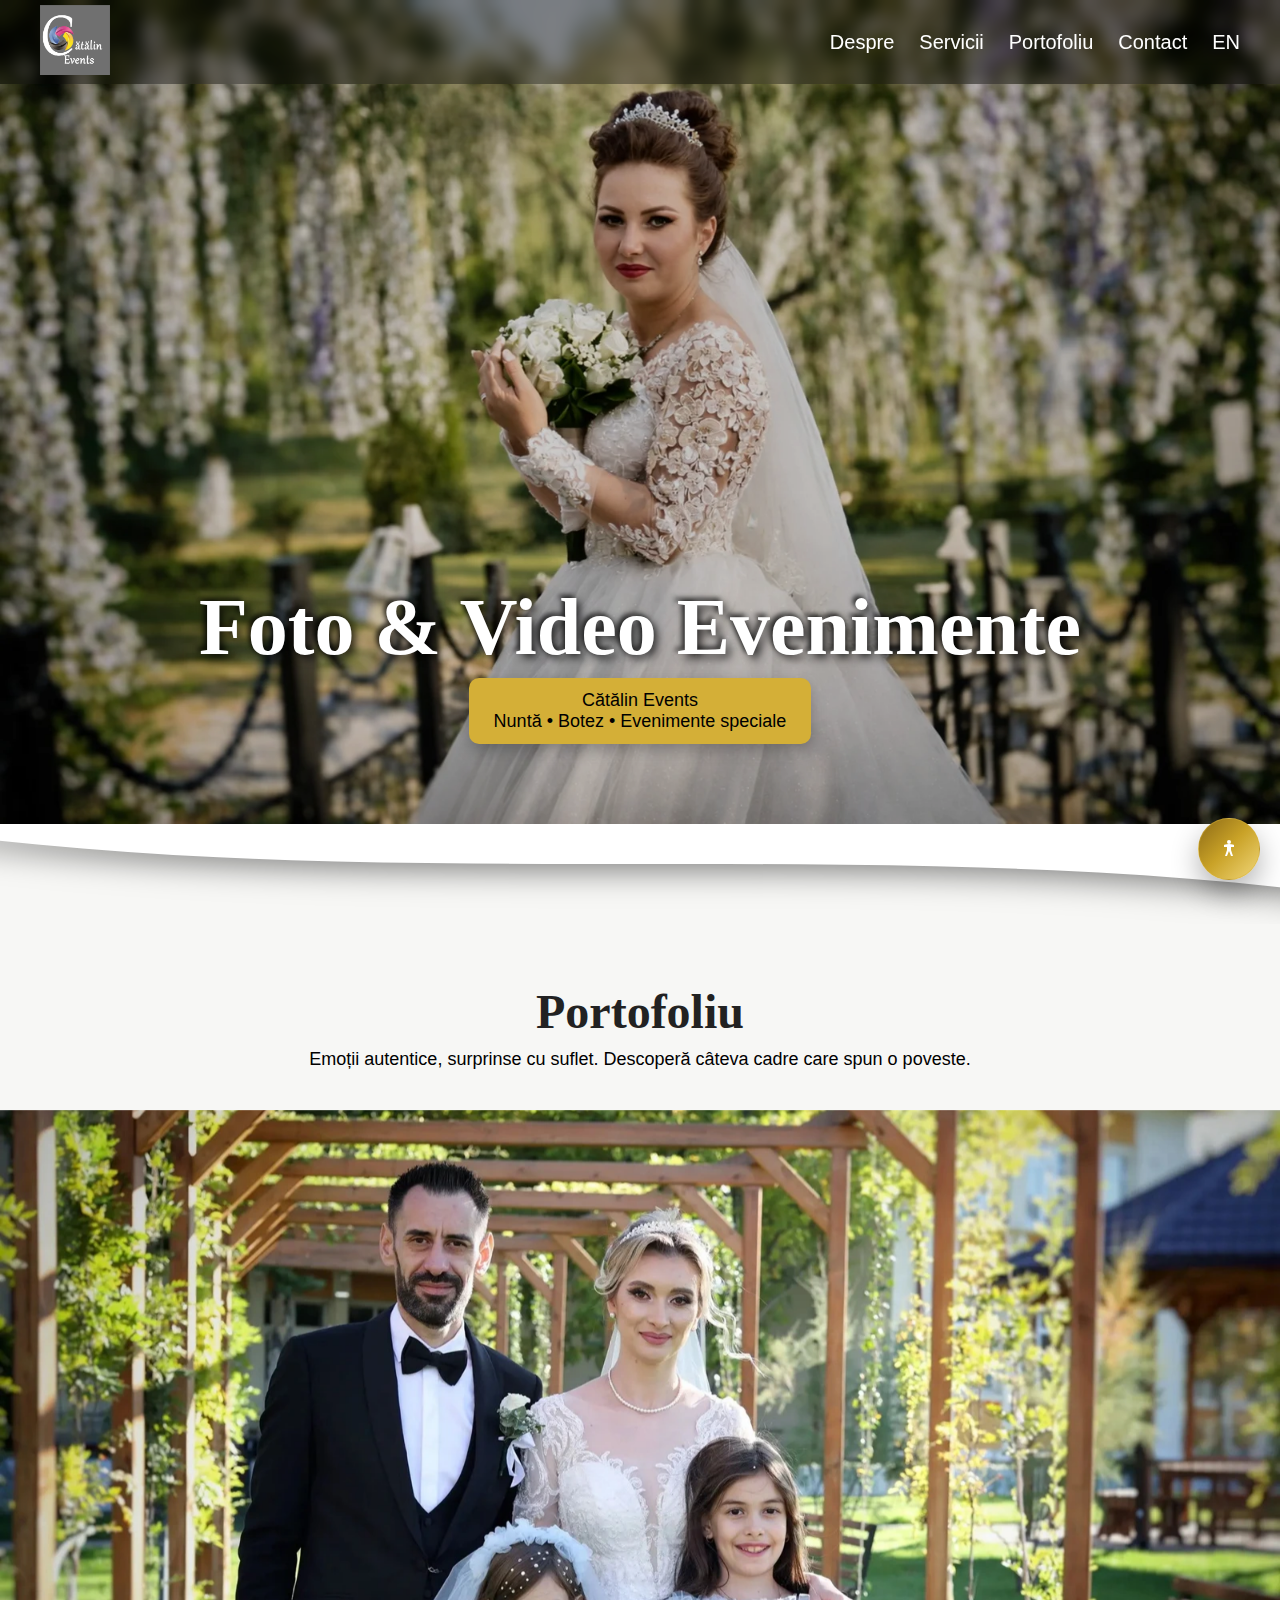
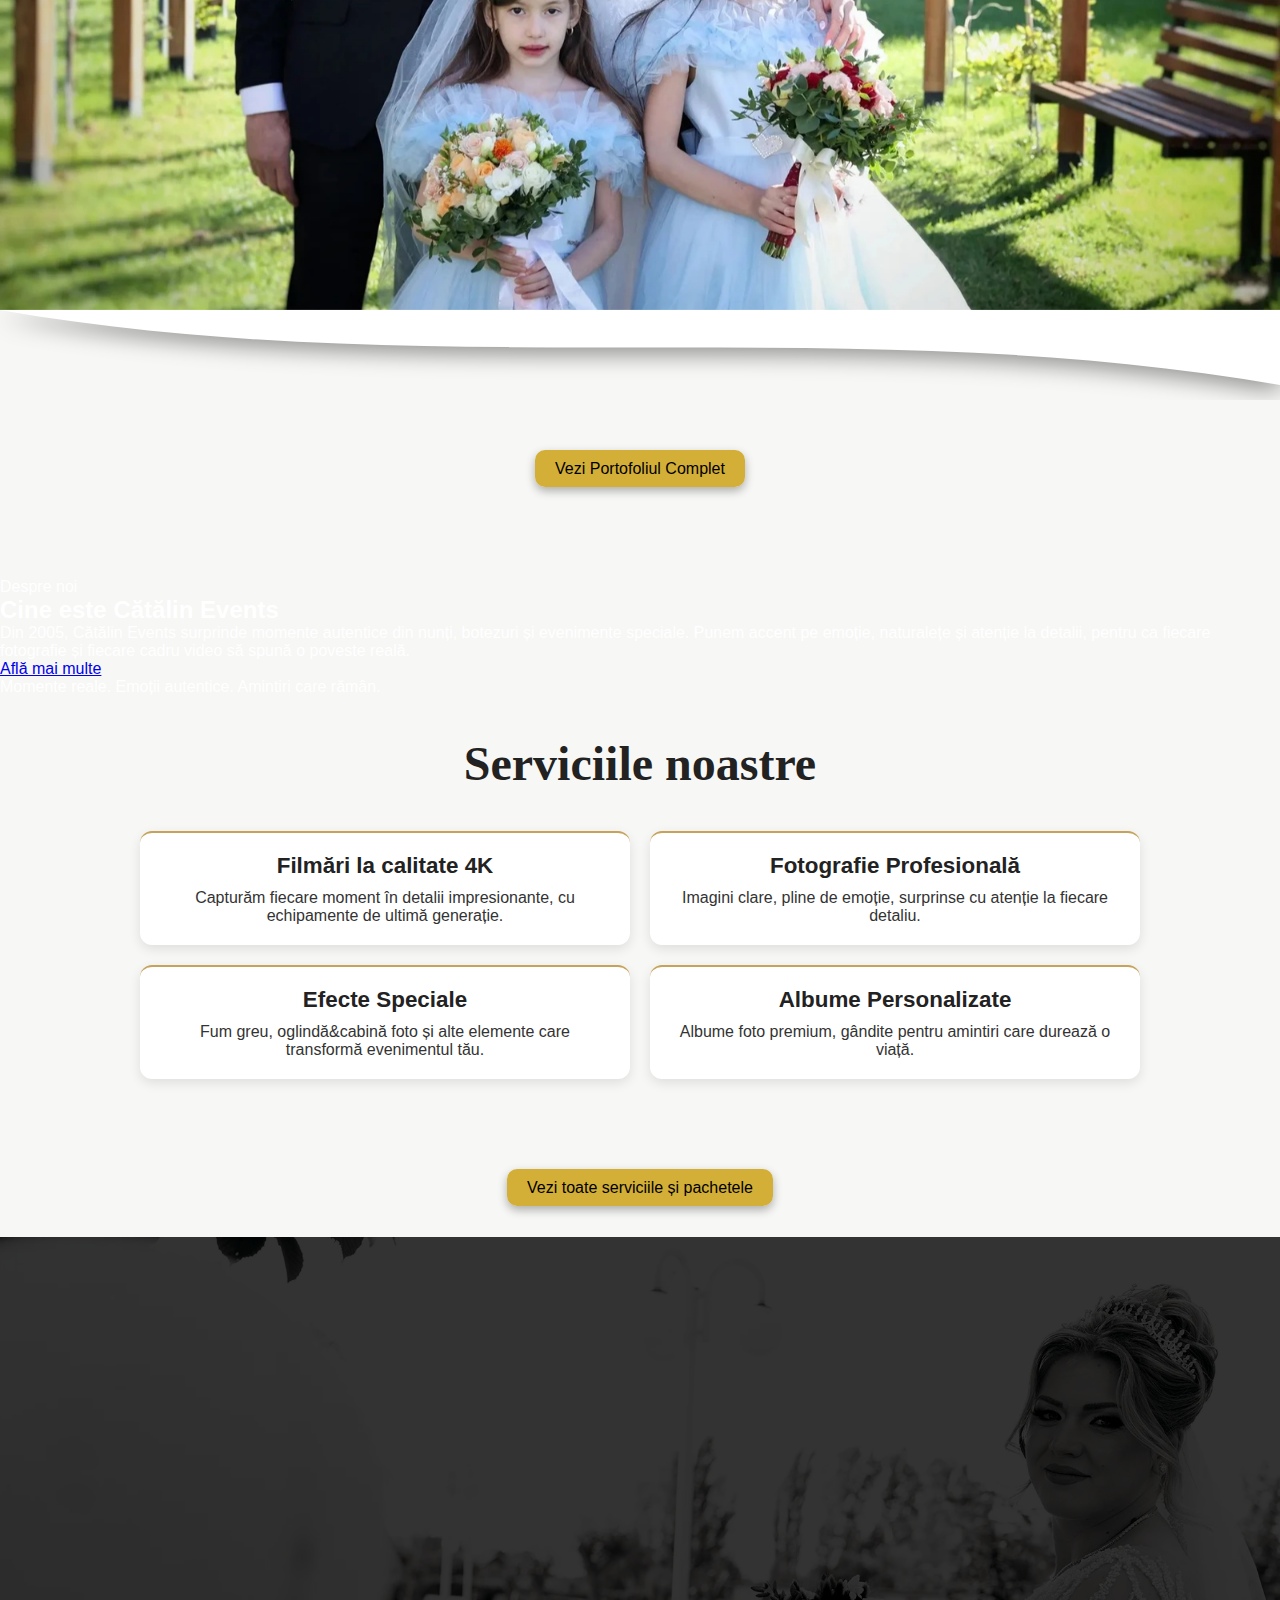
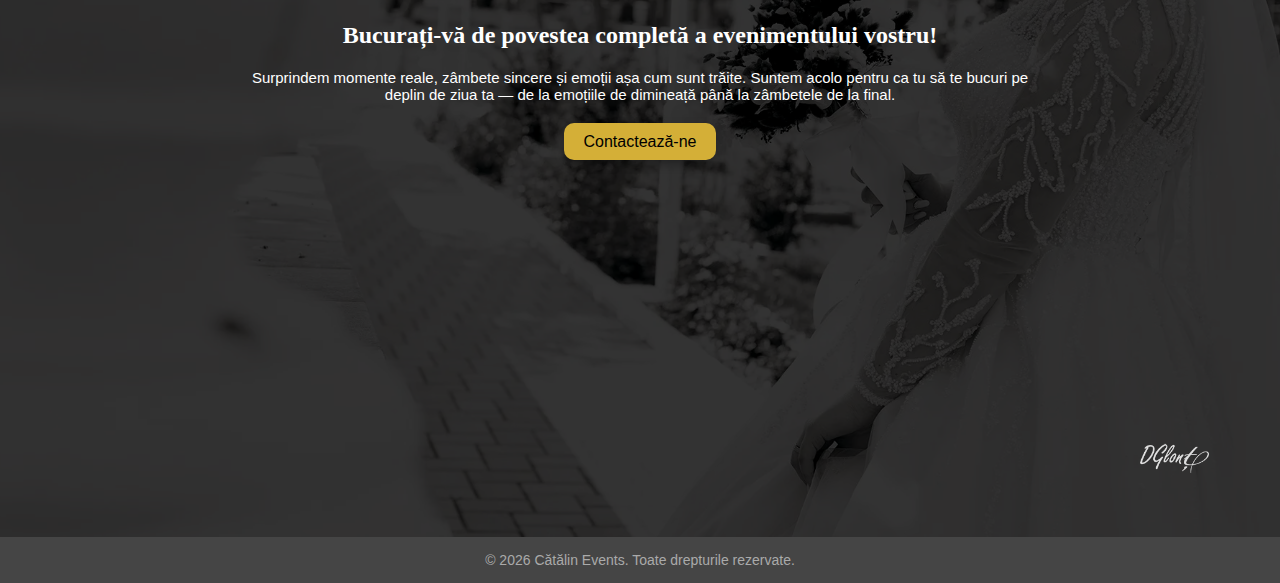
<file: index.html>
<!DOCTYPE html>
<html lang="ro">

<head>
  <meta charset="UTF-8">
  <meta name="viewport" content="width=device-width, initial-scale=1.0">
  <meta name="description"
    content="Cătălin Events oferă servicii foto-video profesionale pentru nunți, botezuri și evenimente speciale în Alexandria, București și oriunde în România." />
  <link rel="canonical" href="https://catalinevents.ro/">
  <link rel="alternate" hreflang="ro" href="https://catalinevents.ro/">
  <link rel="alternate" hreflang="en" href="https://catalinevents.ro/index-en.html">
  <link rel="alternate" hreflang="x-default" href="https://catalinevents.ro/">
  <meta name="author" content="Cătălin Events" />
  <title>Fotograf și videograf nuntă | Evenimente în Alexandria, București și în toată România | Cătălin Events</title>
  <!-- Open Graph META -->
  <meta property="og:title" content="Fotograf și videograf nuntă | Cătălin Events" />
  <meta property="og:description"
    content="Servicii profesionale foto video pentru nunți, botezuri și evenimente speciale în Alexandria, București și oriunde în România." />
  <meta property="og:image" content="https://catalinevents.ro/images/og-site.png" />
  <meta property="og:url" content="https://catalinevents.ro/" />
  <meta property="og:type" content="website" />
  <meta property="og:locale" content="ro_RO" />
  <link rel="stylesheet" href="css/style.css" />
  <!-- Google Fonts -->
  <link href="https://fonts.googleapis.com/css2?family=Montserrat:wght@700&family=Open+Sans:wght@400;600&display=swap"
    rel="stylesheet">
  <!-- Swiper CSS -->
  <link rel="stylesheet" href="https://cdn.jsdelivr.net/npm/swiper@11/swiper-bundle.min.css" />
  <!-- Favicon -->
  <link rel="icon" type="image/png" href="fav.logo/favicon.png" />
  <link rel="icon" type="image/x-icon" href="fav.logo/favicon.ico" />
  <link rel="apple-touch-icon" href="fav.logo/favicon.png">
  <script type="application/ld+json">
{
  "@context": "https://schema.org",
  "@type": "Organization",
  "name": "Cătălin Events",
  "url": "https://catalinevents.ro",
  "logo": "https://catalinevents.ro/fav.logo/favicon.png",
  "description": "Cătălin Events oferă servicii foto-video profesionale pentru nunți, botezuri și evenimente speciale.",
  "address": {
    "@type": "PostalAddress",
    "addressLocality": "Alexandria",
    "addressCountry": "RO"
  },
  "contactPoint": {
    "@type": "ContactPoint",
    "telephone": "+40-742-694-801",
    "contactType": "customer service",
    "areaServed": "RO"
  },
  "sameAs": [
    "https://www.facebook.com/profile.php?id=100041689634505&locale=ro_RO",
    "https://www.instagram.com/catalinevents/"
  ]
}
</script>
</head>

<body>
  <!-- Preloader -->
  <div id="preloader">
    <img src="fav.logo/logo.png" alt="Logo Cătălin Events" />
  </div>
  <!-- Navbar -->
  <nav>
    <a href="/">
      <img src="fav.logo/logo.png" alt="Logo Cătălin Events" />
    </a>
    <div class="hamburger" onclick="toggleMenu()">☰</div>
    <div class="nav-links" id="navLinks">
      <a href="despre.html">Despre</a>
      <a href="servicii.html">Servicii</a>
      <a href="portofoliu.html">Portofoliu</a>
      <a href="contact.html">Contact</a>
      <a href="index-en.html">EN</a>
    </div>
  </nav>
  
  <!-- Header + Slideshow -->
  <header>
    <div class="fader fader1"></div>
    <div class="fader fader2"></div>
    <div class="header-content">
      <h1>Foto & Video Evenimente</h1>
      <p class="slogan-box">Cătălin Events<br>  Nuntă &#8226; Botez &#8226; Evenimente speciale</p>
    </div>
  </header>
  <div class="wave-divider">
    <svg viewBox="0 0 1440 100" preserveAspectRatio="none">
      <path d="M0,0 C480,80 960,0 1440,80 L1440,0 L0,0 Z" fill="white" />
    </svg>
  </div>
  <!-- Galerie Trio -->
  <section class="gallery-section">
    <div class="gallery-text">
      <h2>Portofoliu</h2>
      <p>Emoții autentice, surprinse cu suflet. Descoperă câteva cadre care spun o poveste.</p>
    </div>
    <div class="swiper mySwiper">
      <div class="swiper-wrapper">
        <div class="swiper-slide"><img src="images/fotograf-nunta-alexandria-miri.webp" width="1600" height="1067"
            alt="Fotografie de nuntă realizată de Cătălin Events" />
        </div>
        <div class="swiper-slide"><img src="images/slide2.webp" width="1600" height="1067"
            alt="Moment surprins la un eveniment de Cătălin Events" /></div>
        <div class="swiper-slide"><img src="images/slide3.webp" width="1600" height="1067"
            alt="Cadru foto profesional de nuntă" /></div>
        <div class="swiper-slide"><img src="images/photo-dreapta.webp" width="1600" height="1067"
            alt="Servicii foto video pentru evenimente" />
        </div>
      </div>
    </div>
    <div class="val-peste">
      <svg viewBox="0 0 1440 120" preserveAspectRatio="none">
        <path d="M0,0 C480,100 960,0 1440,100 L1440,0 L0,0 Z" fill="white" />
      </svg>
    </div>
    <div class="gallery-button-wrapper">
      <a href="portofoliu.html" class="contact-button">Vezi Portofoliul Complet</a>
    </div>
  </section>
  <section class="about-short">
  <div class="about-wrapper">

    <div class="about-text">
      <span class="about-label">Despre noi</span>
      <h2>Cine este Cătălin Events</h2>

      <p>
        Din 2005, Cătălin Events surprinde momente autentice din nunți, botezuri și evenimente speciale.
        Punem accent pe emoție, naturalețe și atenție la detalii, pentru ca fiecare fotografie și fiecare
        cadru video să spună o poveste reală.
      </p>

      <a href="despre.html" class="glass-btn">Află mai multe</a>
    </div>

    <div class="about-card">
      <p class="about-card-text">
        Momente reale. Emoții autentice. Amintiri care rămân.
      </p>
    </div>

  </div>
</section>
  <section class="servicii-preview">
    <h2>Serviciile noastre</h2>
    <div class="servicii-grid">
      <div class="serviciu-card" data-type="video" data-src="images/filmare4k.mp4">
        <h3>Filmări la calitate 4K</h3>
        <p>Capturăm fiecare moment în detalii impresionante, cu echipamente de ultimă generație.</p>
      </div>

      <div class="serviciu-card" data-type="image" data-src="images/fotografie-profesionala.webp">
        <h3>Fotografie Profesională</h3>
        <p>Imagini clare, pline de emoție, surprinse cu atenție la fiecare detaliu.</p>
      </div>

      <div class="serviciu-card" data-type="image" data-src="images/fum-greu.webp">
        <h3>Efecte Speciale</h3>
        <p>Fum greu, oglindă&cabină foto și alte elemente care transformă evenimentul tău.</p>
      </div>

      <div class="serviciu-card" data-type="image" data-src="images/album-personalizat.webp">
        <h3>Albume Personalizate</h3>
        <p>Albume foto premium, gândite pentru amintiri care durează o viață.</p>
      </div>
    </div>
    <div class="servicii-button-wrapper">
      <a href="servicii.html" class="contact-button">Vezi toate serviciile și pachetele</a>
    </div>
  </section>
  </section>
  <section class="highlight-section">
    <div class="overlay"></div>
    <img src="images/LOGOGD.png" alt="Semnatura" class="semnatura-overlay">
    <div class="highlight-content">
      <h2>Bucurați-vă de povestea completă a evenimentului vostru!</h2>
      <p>Surprindem momente reale, zâmbete sincere și emoții așa cum sunt trăite. Suntem acolo pentru ca tu să te bucuri
        pe deplin de ziua ta — de la emoțiile de dimineață până la zâmbetele de la final.</p>
      <a href="contact.html" class="contact-button">Contactează-ne</a>
    </div>
  </section>
  <!-- Footer -->
  <footer>
    <div class="footer">
      &copy; 2026 Cătălin Events. Toate drepturile rezervate.
    </div>
  </footer>
  <div id="serviciu-modal" class="serviciu-modal">
    <div class="serviciu-modal-box">
      <button id="closeModal" class="close-modal">&times;</button>
      <div id="modalContent"></div>
    </div>
  </div>
  <script src="https://cdn.jsdelivr.net/npm/swiper@11/swiper-bundle.min.js"></script>
  <script src="js/script.js"></script>
<!-- ACCESIBILITATE CATALIN EVENTS -->
<!-- ACCESIBILITATE TEXT -->
<div id="accessibility-widget">
  <button id="a11y-toggle" aria-label="Text" title="Text">
    <svg width="24" height="24" viewBox="0 0 24 24" fill="none" aria-hidden="true">
      <circle cx="12" cy="5" r="2" fill="currentColor"></circle>
      <path d="M12 7c-3 0-5 1-5 1v2h3v3l-2 6h2l2-5 2 5h2l-2-6v-3h3V8s-2-1-5-1z" fill="currentColor"></path>
    </svg>
  </button>

  <div id="a11y-panel" aria-hidden="true">
    <div class="a11y-header">
      <strong>Text</strong>
      <button id="a11y-close" aria-label="Închide">×</button>
    </div>

    <p class="a11y-subtitle">Mărește textul pentru o citire mai ușoară.</p>

    <div class="a11y-actions">
      <button type="button" data-action="increase-text">Text +</button>
      <button type="button" data-action="reset">Reset</button>
    </div>
  </div>
</div>

<style>
  #accessibility-widget {
    position: fixed;
    right: 20px;
    bottom: 20px;
    z-index: 99999;
    font-family: inherit;
  }

  #a11y-toggle {
    width: 62px;
    height: 62px;
    border: 1px solid rgba(212, 175, 55, 0.45);
    border-radius: 50%;
    background: linear-gradient(135deg, #8c6a16, #c9a227 48%, #f1d77a 100%);
    color: #ffffff;
    cursor: pointer;
    display: flex;
    align-items: center;
    justify-content: center;
    box-shadow: 0 12px 28px rgba(0, 0, 0, 0.30);
    transition: transform 0.25s ease, box-shadow 0.25s ease, filter 0.25s ease;
  }

  #a11y-toggle:hover {
    transform: translateY(-2px) scale(1.03);
    box-shadow: 0 16px 34px rgba(0, 0, 0, 0.36);
    filter: brightness(1.05);
  }

  #a11y-toggle:active {
    transform: scale(0.98);
  }

  #a11y-panel {
    position: absolute;
    right: 0;
    bottom: 78px;
    width: 270px;
    max-width: calc(100vw - 24px);
    background: rgba(17, 17, 17, 0.94);
    color: #ffffff;
    border: 1px solid rgba(212, 175, 55, 0.22);
    border-radius: 18px;
    padding: 16px;
    display: none;
    backdrop-filter: blur(10px);
    -webkit-backdrop-filter: blur(10px);
    box-shadow: 0 18px 48px rgba(0, 0, 0, 0.34);
  }

  #a11y-panel.open {
    display: block;
  }

  .a11y-header {
    display: flex;
    align-items: center;
    justify-content: space-between;
    gap: 10px;
    margin-bottom: 8px;
  }

  .a11y-header strong {
    font-size: 15px;
    font-weight: 700;
    letter-spacing: 0.2px;
    color: #d4af37;
  }

  #a11y-close {
    border: none;
    background: transparent;
    color: #d4af37;
    font-size: 24px;
    line-height: 1;
    cursor: pointer;
    padding: 0;
    width: 28px;
    height: 28px;
    border-radius: 8px;
    transition: background 0.2s ease, color 0.2s ease;
  }

  #a11y-close:hover {
    background: rgba(212, 175, 55, 0.12);
    color: #f3d46b;
  }

  .a11y-subtitle {
    margin: 0 0 14px;
    font-size: 13px;
    line-height: 1.45;
    color: #d6d6d6;
  }

  .a11y-actions {
    display: grid;
    grid-template-columns: 1fr 1fr;
    gap: 10px;
  }

  .a11y-actions button {
    padding: 11px 12px;
    border-radius: 12px;
    border: 1px solid rgba(212, 175, 55, 0.18);
    background: rgba(212, 175, 55, 0.08);
    color: #f5f5f5;
    font-size: 14px;
    font-weight: 600;
    cursor: pointer;
    transition: transform 0.2s ease, background 0.2s ease, border-color 0.2s ease, color 0.2s ease;
  }

  .a11y-actions button:hover {
    background: #d4af37;
    border-color: #d4af37;
    color: #111111;
    transform: translateY(-1px);
  }

  .a11y-actions button:active {
    transform: scale(0.98);
  }

  @media (max-width: 768px) {
    #accessibility-widget {
      right: 14px;
      bottom: 14px;
    }

    #a11y-toggle {
      width: 56px;
      height: 56px;
    }

    #a11y-panel {
      width: 240px;
      bottom: 70px;
      padding: 14px;
    }

    .a11y-actions {
      grid-template-columns: 1fr;
    }
  }
</style>

<script>
  (function () {
    const toggleBtn = document.getElementById("a11y-toggle");
    const panel = document.getElementById("a11y-panel");
    const closeBtn = document.getElementById("a11y-close");
    const buttons = document.querySelectorAll("#a11y-panel button[data-action]");

    let textScale = 100;

    const textSelectors = [
      "p",
      "li",
      "a",
      "label",
      "blockquote",
      "figcaption",
      "td",
      "th"
    ].join(",");

    function getTextElements() {
      return Array.from(document.querySelectorAll(textSelectors)).filter((el) => {
        if (!el.textContent || !el.textContent.trim()) return false;
        if (el.closest("#accessibility-widget")) return false;
        return true;
      });
    }

    function cacheBaseSizes() {
      getTextElements().forEach((el) => {
        if (!el.dataset.a11yBaseSize) {
          el.dataset.a11yBaseSize = parseFloat(window.getComputedStyle(el).fontSize);
        }
      });
    }

    function applyTextScale() {
      cacheBaseSizes();

      getTextElements().forEach((el) => {
        const base = parseFloat(el.dataset.a11yBaseSize);
        if (!base || Number.isNaN(base)) return;

        const newSize = (base * textScale) / 100;
        el.style.fontSize = newSize + "px";
      });
    }

    function resetText() {
      getTextElements().forEach((el) => {
        el.style.fontSize = "";
        delete el.dataset.a11yBaseSize;
      });

      textScale = 100;
      cacheBaseSizes();
    }

    buttons.forEach((btn) => {
      btn.addEventListener("click", () => {
        const action = btn.dataset.action;

        if (action === "increase-text") {
          textScale = textScale >= 150 ? 100 : textScale + 10;
          applyTextScale();
        }

        if (action === "reset") {
          resetText();
        }
      });
    });

    toggleBtn.addEventListener("click", () => {
      panel.classList.toggle("open");
      panel.setAttribute("aria-hidden", panel.classList.contains("open") ? "false" : "true");
    });

    closeBtn.addEventListener("click", () => {
      panel.classList.remove("open");
      panel.setAttribute("aria-hidden", "true");
    });

    document.addEventListener("click", (e) => {
      const widget = document.getElementById("accessibility-widget");
      if (!widget.contains(e.target)) {
        panel.classList.remove("open");
        panel.setAttribute("aria-hidden", "true");
      }
    });

    cacheBaseSizes();
  })();
</script>
</body>

</html>
</file>
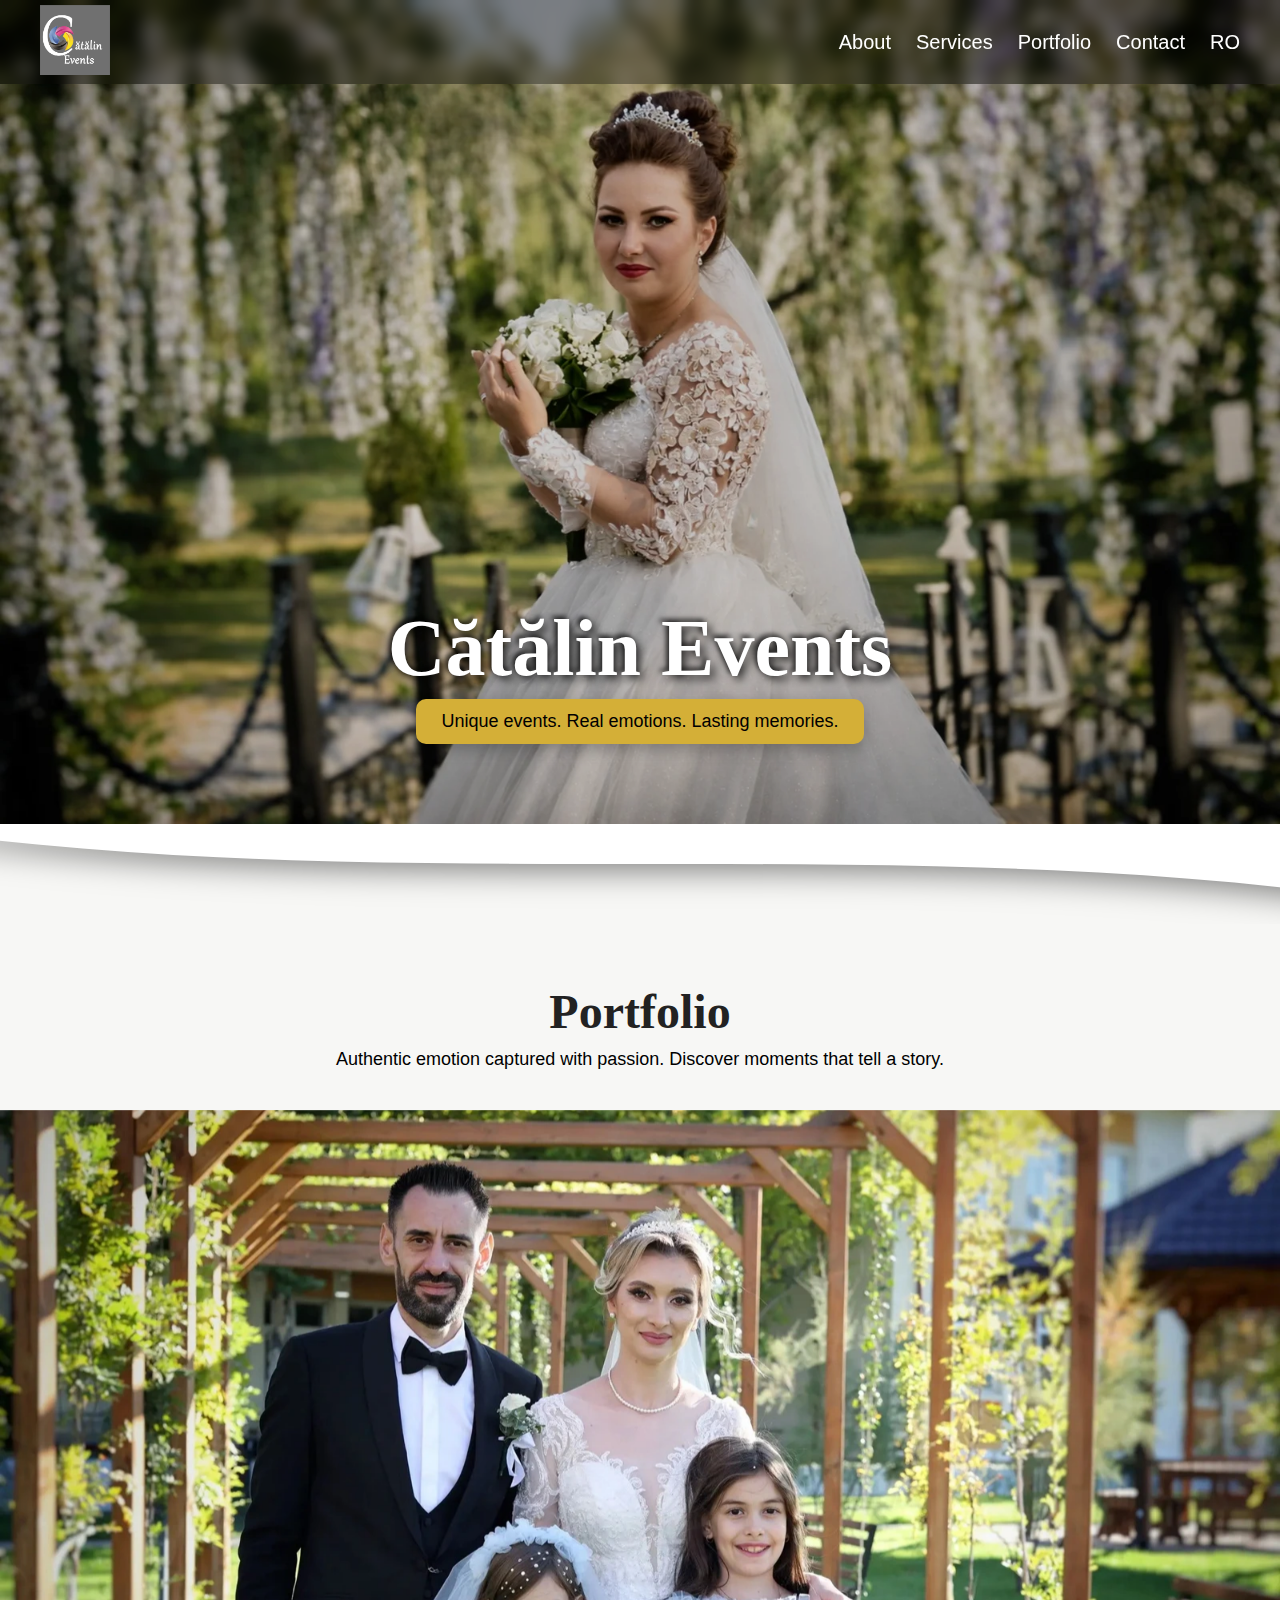
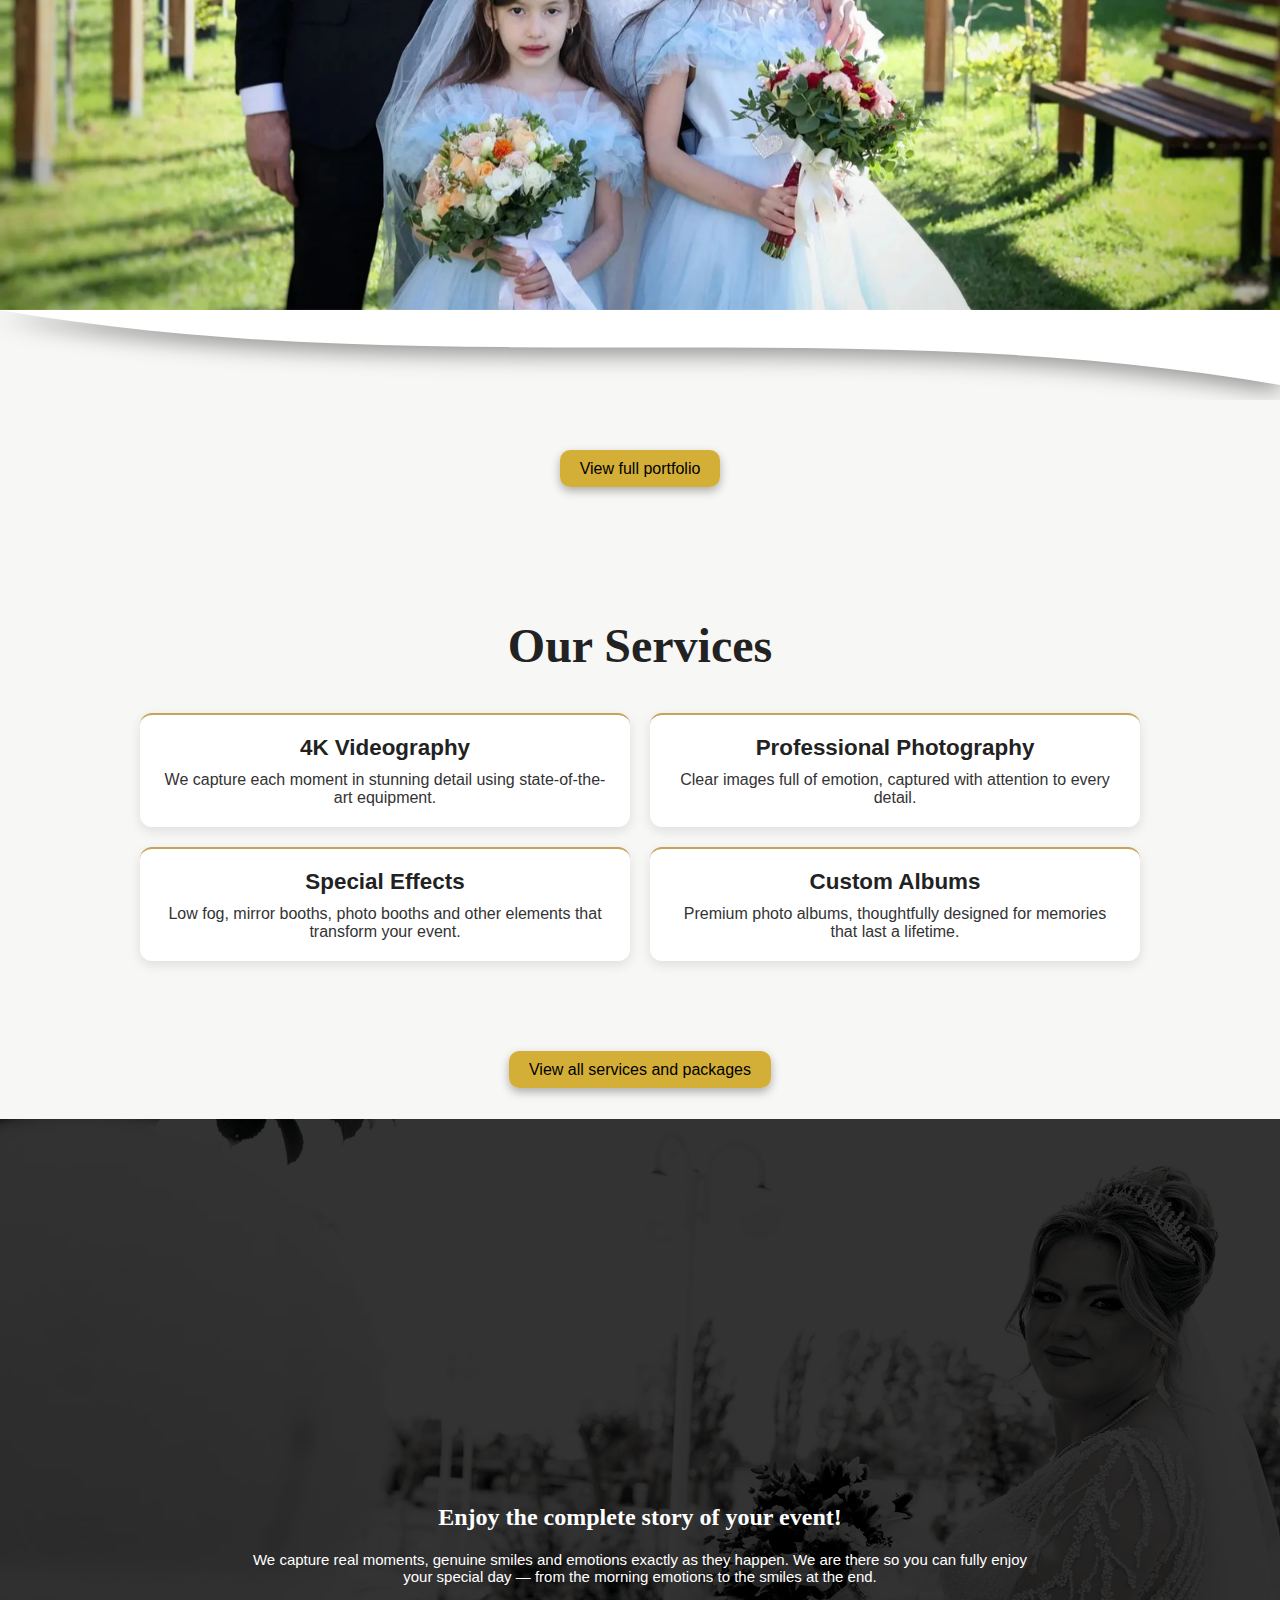
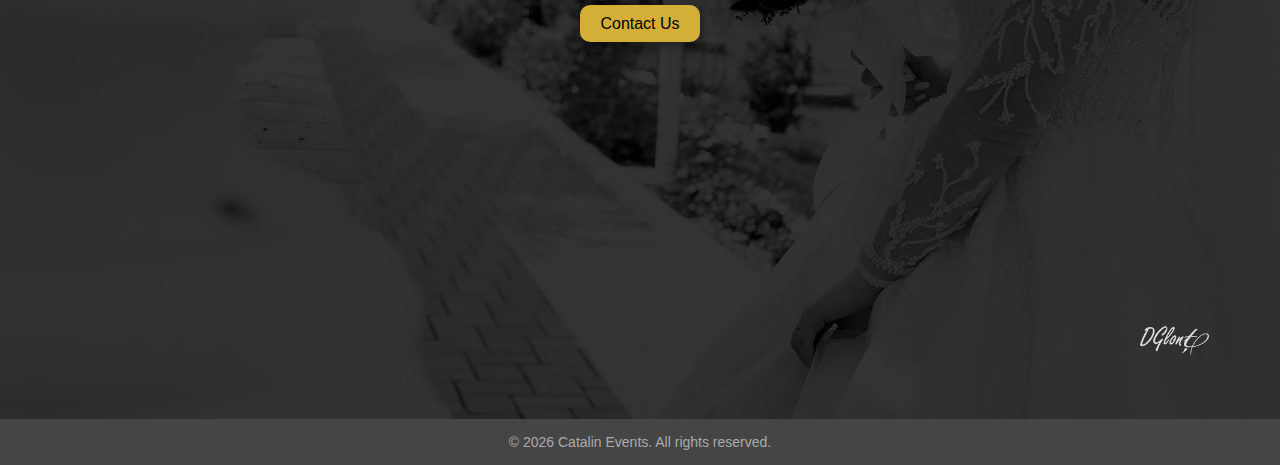
<file: index-en.html>
<!DOCTYPE html>
<html lang="en">

<head>
  <meta charset="UTF-8">
  <meta name="viewport" content="width=device-width, initial-scale=1.0">

  <meta name="description"
    content="Catalin Events offers professional photo and video services for weddings, baptisms and special events in Alexandria, Bucharest and throughout Romania." />

  <link rel="canonical" href="https://catalinevents.ro/index-en.html">

  <link rel="alternate" hreflang="ro" href="https://catalinevents.ro/">
  <link rel="alternate" hreflang="en" href="https://catalinevents.ro/index-en.html">

  <meta name="author" content="Catalin Events" />

  <title>Wedding Photographer & Videographer | Events in Alexandria, Bucharest and throughout Romania | Catalin Events
  </title>

  <!-- Open Graph -->
  <meta property="og:title" content="Wedding Photographer & Videographer | Catalin Events" />
  <meta property="og:description"
    content="Professional photo and video services for weddings, baptisms and special events in Alexandria, Bucharest and throughout Romania." />
  <meta property="og:image" content="https://catalinevents.ro/images/og-site.png" />
  <meta property="og:url" content="https://catalinevents.ro/index-en.html" />
  <meta property="og:type" content="website" />
  <meta property="og:locale" content="en_US" />  
  <link rel="stylesheet" href="css/style.css" />
  <!-- Google Fonts -->
  <link href="https://fonts.googleapis.com/css2?family=Montserrat:wght@700&family=Open+Sans:wght@400;600&display=swap"
    rel="stylesheet">
  <!-- Swiper CSS -->
  <link rel="stylesheet" href="https://cdn.jsdelivr.net/npm/swiper@11/swiper-bundle.min.css" />
  <!-- Favicon -->
  <link rel="icon" type="image/png" href="fav.logo/favicon.png" />
  <link rel="icon" type="image/x-icon" href="fav.logo/favicon.ico" />
  <link rel="apple-touch-icon" href="fav.logo/favicon.png">
  <script type="application/ld+json">
{
  "@context": "https://schema.org",
  "@type": "Organization",
  "name": "Catalin Events",
  "url": "https://catalinevents.ro",
  "logo": "https://catalinevents.ro/fav.logo/favicon.png",
  "description": "Catalin Events offers professional photo and video services for weddings, baptisms and special events.",
  "address": {
    "@type": "PostalAddress",
    "addressLocality": "Alexandria",
    "addressCountry": "RO"
  },
  "contactPoint": {
    "@type": "ContactPoint",
    "telephone": "+40-742-694-801",
    "contactType": "customer service",
    "areaServed": "RO"
  },
  "sameAs": [
    "https://www.facebook.com/profile.php?id=100041689634505&locale=ro_RO",
    "https://www.instagram.com/catalinevents/"
  ]
}
</script>
</head>

<body>
  <!-- Preloader -->
  <div id="preloader">
    <img src="fav.logo/logo.png" alt="Logo Cătălin Events" />
  </div>
  <!-- Navbar -->
  <nav>
    <a href="index-en.html">
      <img src="fav.logo/logo.png" alt="Logo Cătălin Events" />
    </a>
    <div class="hamburger" onclick="toggleMenu()">☰</div>
    <div class="nav-links" id="navLinks">
      <a href="about.html">About</a>
      <a href="services.html">Services</a>
      <a href="portfolio.html">Portfolio</a>
      <a href="contact-en.html">Contact</a>
      <a href="index.html">RO</a>
    </div>
  </nav>
  <!-- Header + Slideshow -->
  <header>
    <div class="fader fader1"></div>
    <div class="fader fader2"></div>
    <div class="header-content">
      <h1>Cătălin Events</h1>
      <p class="slogan-box">Unique events. Real emotions. Lasting memories.</p>
    </div>
  </header>
  <div class="wave-divider">
    <svg viewBox="0 0 1440 100" preserveAspectRatio="none">
      <path d="M0,0 C480,80 960,0 1440,80 L1440,0 L0,0 Z" fill="white" />
    </svg>
  </div>
  <!-- Galerie Trio -->
  <section class="gallery-section">
    <div class="gallery-text">
      <h2>Portfolio</h2>
      <p>Authentic emotion captured with passion. Discover moments that tell a story.</p>
    </div>
    <div class="swiper mySwiper">
      <div class="swiper-wrapper">
        <div class="swiper-slide"><img src="images/fotograf-nunta-alexandria-miri.webp"
            alt="Wedding photography by Catalin Events" /></div>
        <div class="swiper-slide"><img src="images/slide2.webp" alt="A special moment captured by Catalin Events" />
        </div>
        <div class="swiper-slide"><img src="images/slide3.webp" alt="Professional wedding photography" /></div>
        <div class="swiper-slide"><img src="images/photo-dreapta.webp" alt="Photo and video services for events" />
        </div>
      </div>
    </div>
    <div class="val-peste">
      <svg viewBox="0 0 1440 120" preserveAspectRatio="none">
        <path d="M0,0 C480,100 960,0 1440,100 L1440,0 L0,0 Z" fill="white" />
      </svg>
    </div>
    <div class="gallery-button-wrapper">
      <a href="portfolio.html" class="contact-button">View full portfolio</a>
    </div>
  </section>
  <section class="servicii-preview">
    <h2>Our Services</h2>
    <div class="servicii-grid">
      <div class="serviciu-card" data-type="video" data-src="images/filmare4k.mp4">
        <h3>4K Videography</h3>
        <p>We capture each moment in stunning detail using state-of-the-art equipment.</p>
      </div>

      <div class="serviciu-card" data-type="image" data-src="images/fotografie-profesionala.webp">
        <h3>Professional Photography</h3>
        <p>Clear images full of emotion, captured with attention to every detail.</p>
      </div>

      <div class="serviciu-card" data-type="image" data-src="images/fum-greu.webp">
        <h3>Special Effects</h3>
        <p>Low fog, mirror booths, photo booths and other elements that transform your event.</p>
      </div>

      <div class="serviciu-card" data-type="image" data-src="images/album-personalizat.webp">
        <h3>Custom Albums</h3>
        <p>Premium photo albums, thoughtfully designed for memories that last a lifetime.</p>
      </div>
    </div>
    <div class="servicii-button-wrapper">
      <a href="servicii.html" class="contact-button">View all services and packages</a>
    </div>
  </section>
  <section class="highlight-section">
    <div class="overlay"></div>
    <img src="images/LOGOGD.png" alt="Semnatura" class="semnatura-overlay">
    <div class="highlight-content">
      <h2>Enjoy the complete story of your event!</h2>
      <p>We capture real moments, genuine smiles and emotions exactly as they happen. We are there so you can fully
        enjoy your special day — from the morning emotions to the smiles at the end.</p>
      <a href="contact.html" class="contact-button">Contact Us</a>
    </div>
  </section>
  <!-- Footer -->
  <footer>
    <div class="footer">
      &copy; 2026 Catalin Events. All rights reserved.
    </div>
  </footer>
  <div id="serviciu-modal" class="serviciu-modal">
    <div class="serviciu-modal-box">
      <button id="closeModal" class="close-modal">&times;</button>
      <div id="modalContent"></div>
    </div>
  </div>
  <script src="https://cdn.jsdelivr.net/npm/swiper@11/swiper-bundle.min.js"></script>
  <script src="js/script.js"></script>
</body>

</html>
</file>
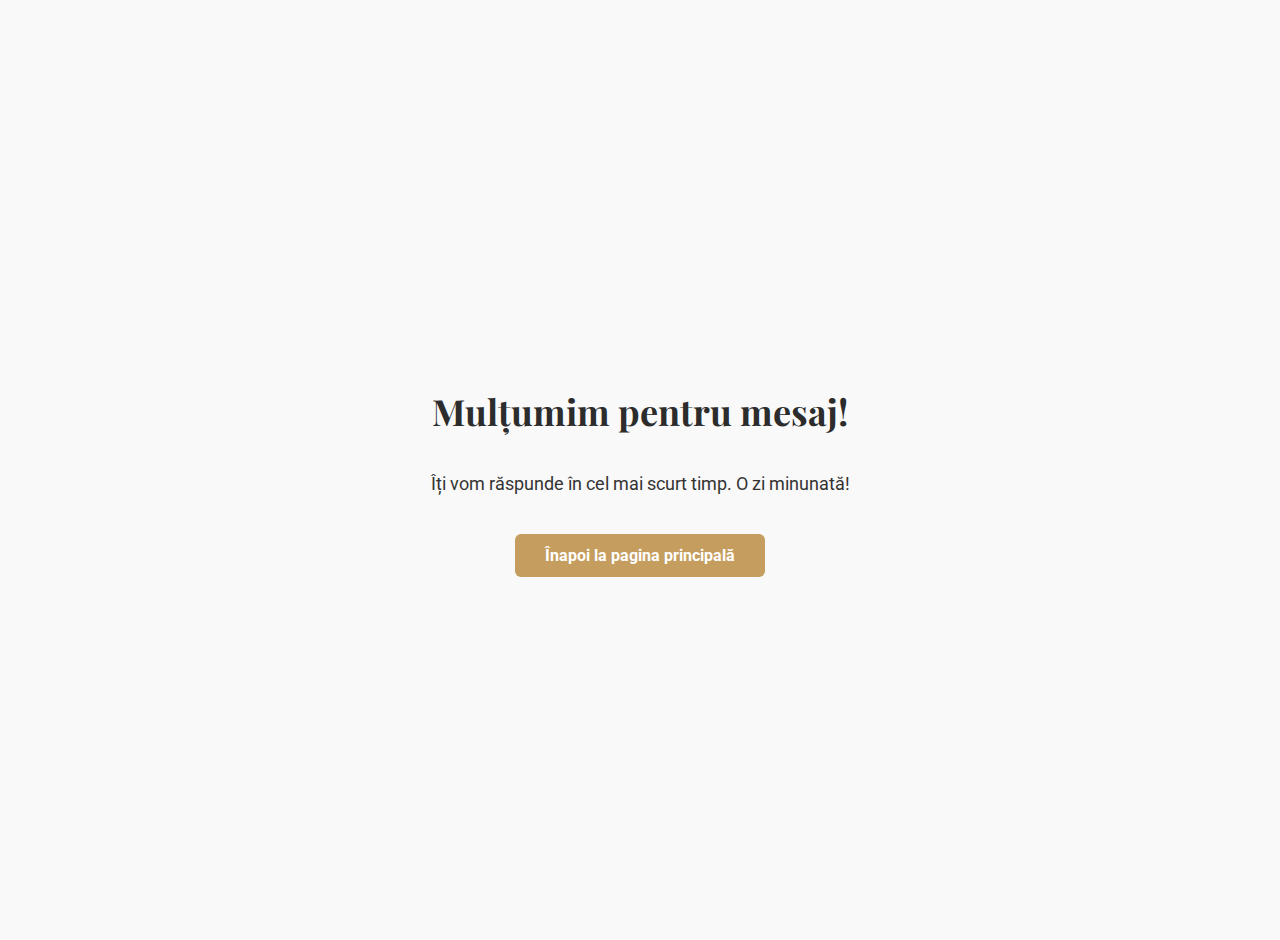
<file: multumim.html>
<!DOCTYPE html>
<html lang="ro">
<head>
  <meta charset="UTF-8" />
  <meta name="viewport" content="width=device-width, initial-scale=1.0" />
  <title>Mulțumim</title>
  <link href="https://fonts.googleapis.com/css2?family=Playfair+Display:wght@600&family=Roboto&display=swap" rel="stylesheet" />
  <style>
    body {
      font-family: 'Roboto', sans-serif;
      background-color: #f9f9f9;
      color: #333;
      display: flex;
      flex-direction: column;
      align-items: center;
      justify-content: center;
      height: 100vh;
      margin: 0;
      text-align: center;
      padding: 20px;
    }

    h1 {
      font-family: 'Playfair Display', serif;
      font-size: 36px;
      margin-bottom: 20px;
      color: #2c2c2c;
    }

    p {
      font-size: 18px;
      margin-bottom: 40px;
    }

    .btn-home {
      display: inline-block;
      padding: 12px 30px;
      background-color: #c59d5f;
      color: white;
      text-decoration: none;
      font-weight: bold;
      border-radius: 6px;
      transition: background 0.3s ease;
    }

    .btn-home:hover {
      background-color: #a67f40;
    }
  </style>
</head>
<body>
  <h1>Mulțumim pentru mesaj!</h1>
  <p>Îți vom răspunde în cel mai scurt timp. O zi minunată!</p>
  <a href="index.html" class="btn-home">Înapoi la pagina principală</a>
</body>
</html>
</file>
<file: css/style.css>
/* Variabile / root */
:root {
  --text-color: white;
  --accent-color: #d4af37;
  --overlay: rgba(0, 0, 0, 0.5);
}

/* General Styles */
* {
  margin: 0;
  padding: 0;
  box-sizing: border-box;
}

/* ====== INDEX ====== */
body {
  font-family: 'Roboto', sans-serif;
  background: rgb(247, 247, 245);
  color: var(--text-color);
  overflow-x: hidden;
}

/* Preloader */
#preloader {
  position: fixed;
  top: 0;
  left: 0;
  width: 100vw;
  height: 100vh;
  background-color: black;
  display: flex;
  justify-content: center;
  align-items: center;
  z-index: 9999;
  transition: opacity 0.5s ease;
}

#preloader img {
  width: 48px;
  height: auto;
  display: block;
}

/* Navbar Styles */
nav {
  position: fixed;
  top: 0;
  left: 0;
  width: 100%;
  background: rgba(0, 0, 0, 0.35);
  backdrop-filter: blur(8px);
  display: flex;
  justify-content: space-between;
  align-items: center;
  padding: 5px 40px;
  z-index: 10000;
}

nav img {
  height: 70px;
  width: auto;
}

.nav-links {
  display: flex;
  gap: 25px;
}

.nav-links a {
  text-decoration: none;
  color: var(--text-color);
  font-size: 20px;
}

/* Hamburger (mobile) */
.hamburger {
  display: none;
  font-size: 30px;
  color: white;
  cursor: pointer;
}

/*Hero Section */
.header-content {
  z-index: 2;
  text-align: center;
  position: relative;
}

/* Titlurile tuturor paginilor "header-content h1" */
.header-content h1 {
  font-family: 'Playfair Display', serif;
  font-size: 80px;
  font-weight: bold;
  text-shadow: 4px 4px 8px rgba(0, 0, 0, 0.7), -3px -3px 5px rgba(0, 0, 0, 0.7);
}

.slogan-box {
  background: var(--accent-color);
  color: black;
  padding: 12px 25px;
  border-radius: 10px;
  font-size: 18px;
  margin-top: 5px;
  box-shadow: 0 6px 15px rgba(0, 0, 0, 0.25);
  display: inline-block;
}

header::before {
  content: "";
  position: absolute;
  inset: 0;
  background-color: rgba(0, 0, 0, 0.2);
  z-index: 1;
  pointer-events: none;
}

header {
  height: 91.5vh;
  background-size: cover;
  background-position: center;
  position: relative;
  display: flex;
  justify-content: center;
  align-items: flex-end;
  padding-bottom: 80px;
  transition: background-image 1s easy-in-out;
  overflow: hidden;
}

.fader {
  position: absolute;
  inset: 0;
  z-index: 0;
  background-size: cover;
  background-position: center;
  background-repeat: no-repeat;
  transition: opacity 1s ease-in-out;
  opacity: 0;

}

.fader1 {
  z-index: 0;
}

.fader2 {
  z-index: 0
}

/* Slider (galerie) */
.gallery-section {
  background: rgb(247, 247, 245);
  color: rgb(0, 0, 0);
  padding: 60px 0px 100px;
  text-align: center;
  position: relative;
  width: 100vw;
  margin: 0 auto;
  overflow: hidden;
  box-sizing: border-box;
  display: block;
}

.swiper {
  width: 100%;
  height: 100vh;
  max-height: 800px;
  margin-bottom: 40px;
}

.gallery-text h2 {
  font-family: 'Playfair Display', serif;
  font-size: 48px;
  margin-bottom: 10px;
  color: #222
}

.gallery-text p {
  font-size: 18px;
  max-width: 700px;
  margin: 0 auto 40px;
  color: #000000;
}

/* Butoane / Call to Action */
.gallery-button-wrapper {
  text-align: center;
  margin-top: 60px;
}

.contact-button {
  background-color: var(--accent-color);
  color: rgb(0, 0, 0);
  padding: 10px 20px;
  border-radius: 20px;
  text-decoration: none;
  border-radius: 10px;
  box-shadow: 0 4px 10px rgba(0, 0, 0, 0.3);
  transition: all 0.3s ease;
}

.contact-button:hover {
  background-color: #c19e33;
  transform: scale(1.05);
}

.servicii-preview {
  text-align: center;
  padding: 40px 20px;
}

.servicii-preview h2 {
  font-family: 'Playfair Display', serif;
  font-size: 48px;
  margin-bottom: 40px;
  color: #222;
}

.servicii-grid {
  display: grid;
  grid-template-columns: repeat(2, 1fr);
  gap: 20px;
  max-width: 1000px;
  margin: 0 auto;
}

.serviciu-card {
  background: #fff;
  padding: 20px;
  border-radius: 12px;
  border-top: 2px solid #c6a25a;
  box-shadow: 0 4px 12px rgba(0, 0, 0, 0.1);
  transition: transform 0.3s ease, box-shadow 0.3s ease;
}

.serviciu-card:hover {
  transform: translateY(-8px) scale(1.03);
  box-shadow: 0 15px 35px rgba(0, 0, 0, 0.18);
}

.serviciu-card h3 {
  font-size: 1.4rem;
  color: #222;
  margin-bottom: 10px;
}

.serviciu-card p {
  font-size: 1rem;
  color: #333;
}

.servicii-button-wrapper {
  text-align: center;
  margin-top: 100px;
}

.serviciu-card {
  cursor: pointer;
}

.serviciu-modal {
  display: none;
  position: fixed;
  inset: 0;
  background: rgba(0, 0, 0, 0.8);
  z-index: 9999;
  justify-content: center;
  align-items: center;
  padding: 20px;
}

.serviciu-modal.active {
  display: flex;
}

.serviciu-modal-box {
  position: relative;
  max-width: 900px;
  width: 100%;
  background: #111;
  border-radius: 16px;
  padding: 20px;
}

.serviciu-modal-box img,
.serviciu-modal-box video {
  width: 100%;
  max-height: 75vh;
  object-fit: contain;
  border-radius: 12px;
  display: block;
}

.close-modal {
  position: absolute;
  top: 10px;
  right: 14px;
  background: transparent;
  border: none;
  color: #fff;
  font-size: 36px;
  cursor: pointer;
  line-height: 1;
}

@media (max-width: 768px) {
  .serviciu-modal-box {
    padding: 14px;
  }

  .close-modal {
    top: 6px;
    right: 10px;
    font-size: 30px;
  }
}

/* Highlight /poza mare de la contact */
.highlight-section {
  position: relative;
  background-image: url('../images/image9.webp');
  background-size: cover;
  background-position: center;
  height: 100vh;
  color: white;
  display: flex;
  align-items: center;
  justify-content: center;
  text-align: center;
  padding: 40px 20px;
}

.highlight-section .overlay {
  position: absolute;
  inset: 0;
  background-color: rgba(0, 0, 0, 0.80);
  /* întunecare imagine */
  z-index: 1;
}

.highlight-content {
  position: relative;
  z-index: 2;
  max-width: 800px;
}

.highlight-content h2 {
  font-size: 24px;
  font-family: 'Playfair Display', serif;
  margin-bottom: 20px;
}

.highlight-content p {
  font-size: 15px;
  margin-bottom: 30px;
}

.semnatura-overlay {
  position: absolute;
  bottom: 20px;
  right: 20px;
  width: 120px;
  /* mică și discretă */
  opacity: 0.85;
  pointer-events: none;
  z-index: 2;
  /* deasupra overlay-ului */
}

/* Footer */
.footer {
  background: #454545;
  color: #aaa;
  text-align: center;
  padding: 15px;
  font-size: 14px;
}

/* ====== DESPRE ====== */
.hero-despre {
  background-image: url('../images/image10.webp');
  background-size: cover;
  background-position: center;
  height: 91.5vh;
  position: relative;
  display: flex;
  justify-content: center;
  align-items: flex-end;
  text-align: center;
  padding-bottom: 120px;
}

.hero-despre::before {
  content: "";
  position: absolute;
  top: 0;
  left: 0;
  right: 0;
  bottom: 0;
  background-color: rgba(0, 0, 0, 0.4);
  /* overlay */
  z-index: 1;
}

.despre-info {
  background-color: #f5f5f5;
  padding: 80px 40px;
  text-align: center;
  color: #111;
}

.despre-info .container {
  max-width: 1200px;
  margin: 0 auto;
}

.despre-info h2 {
  font-family: 'Playfair Display', serif;
  font-size: 36px;
  margin-bottom: 50px;
}

.columns {
  display: flex;
  justify-content: space-between;
  gap: 40px;
  flex-wrap: wrap;
}

.col {
  flex: 1;
  min-width: 280px;
}

.col h3 {
  font-size: 22px;
  margin-bottom: 15px;
  font-weight: bold;
}

.col p {
  font-size: 16px;
  line-height: 1.6;
}

.hero-content {
  position: relative;
  z-index: 2;
  max-width: 800px;
  padding: 20px;
}

.hero-content p {
  font-size: 20px;
  font-family: 'Roboto', sans-serif;
}

.founder-section {
  background-color: transparent;
  color: black;
  padding: 80px 20px;
}

.founder-container {
  display: flex;
  align-items: center;
  justify-content: center;
  gap: 50px;
  flex-wrap: wrap;
  max-width: 1200px;
  margin: 0 auto;
}

.founder-image img {
  width: 100%;
  max-width: 450px;
  border-radius: 15px;
  opacity: 0.8;
  transition: opacity 0.3s ease;
}

.founder-image img:hover {
  opacity: 1;
}

.founder-text {
  max-width: 600px;
}

.founder-text h2 {
  font-family: 'Playfair Display', serif;
  font-size: 36px;
  margin-bottom: 20px;
}

.founder-text p {
  font-family: 'Roboto', sans-serif;
  font-size: 18px;
  line-height: 1.6;
}

.beneficii-section {
  background-color: #fafafa;
  padding: 80px 20px;
}

.beneficii-container {
  display: grid;
  grid-template-columns: repeat(2, 1fr);
  gap: 40px;
  max-width: 1000px;
  margin: 0 auto;
}

.beneficiu-card {
  background-color: white;
  border-radius: 15px;
  box-shadow: 0 8px 20px rgba(0, 0, 0, 0.08);
  padding: 30px 20px;
  text-align: center;
  transition: transform 0.3s ease;
}

.beneficiu-card:hover {
  transform: translateY(-8px);
}

.icon-box {
  width: 80px;
  height: 80px;
  margin: 0 auto 20px;
  background-color: #f1f1f1;
  border-radius: 50%;
  display: flex;
  align-items: center;
  justify-content: center;
  transition: background-color 0.3s ease;
}

.beneficiu-card:hover .icon-box {
  background-color: #c59d5f;
  /* culoarea accent */
}

.icon-box img {
  width: 40px;
  transition: transform 0.3s ease;
}

.beneficiu-card:hover .icon-box img {
  transform: scale(1.1);
}

.beneficiu-card h3 {
  margin-bottom: 10px;
  font-size: 18px;
  font-weight: 600;
  color: #222;
}

.beneficiu-card p {
  font-size: 15px;
  color: #444;
  line-height: 1.6;
}

.contact-cta {
  background: rgba(0, 0, 0, 0.75);
  color: white;
  padding: 100px 20px;
  text-align: center;
  margin-top: 80px;
}

.contact-cta h2 {
  font-size: 40px;
  margin-bottom: 20px;
  font-family: 'Playfair Display', serif;
}

.contact-cta p {
  font-size: 18px;
  margin-bottom: 30px;
}

.btn-cta {
  background-color: #c59d5f;
  color: white;
  padding: 12px 30px;
  font-size: 16px;
  text-decoration: none;
  border-radius: 5px;
  text-transform: uppercase;
  transition: background 0.3s ease;
}

.btn-cta:hover {
  background-color: #a37f47;
}

/* ====== SERVICII ====== */
.hero-servicii {
  height: 91.5vh;
  background: url('../images/hero-servicii.webp') top/cover no-repeat;
  display: flex;
  flex-direction: column;
  justify-content: flex-end;
  align-items: center;
  text-align: center;
  padding-bottom: 120px;
}

.hero-serv-cont {
  font-size: 20px;
  max-width: 700px;
  line-height: 1;
  position: relative;
  z-index: 1;
}

.hero-servicii::before {
  content: "";
  position: absolute;
  top: 0;
  left: 0;
  width: 100%;
  height: 91.5%;
  background: rgba(0, 0, 0, 0.5);
  z-index: 0;
}

.packages-section {
  padding: 4rem 2rem;
  text-align: center;
  color: black;
}

.packages-section h2 {
  font-size: 2rem;
  margin-bottom: 3rem;
}

.packages-grid {
  display: grid;
  gap: 2rem;
  grid-template-columns: repeat(auto-fit, minmax(250px, 1fr));
}

.package-card {
  background: #ffffff;
  padding: 2rem;
  border-radius: 16px;
  box-shadow: 0 4px 14px rgba(0, 0, 0, 0.08);
  transition: transform 0.3s ease;
}

.package-card:hover {
  transform: translateY(-5px);
}

.package-card .icon {
  margin-bottom: 1rem;
  color: #2e2e2e;
}

.package-card h3 {
  font-size: 20px;
  margin-bottom: 1rem;
  font-size: 24px;
  color: #c59d5f;
}

.package-card ul {
  list-style: none;
  padding: 0;
  margin-bottom: 1.5rem;
}

.package-card li {
  font-size: 16px;
  margin-bottom: 1rem;
  color: #222;
  text-align: center;
  font-weight: bold;
}

.cta-button {
  background: #c59d5f;
  color: #fff;
  padding: 0.6rem 1.2rem;
  border-radius: 8px;
  text-decoration: none;
  font-weight: bold;
  transition: background 0.3s ease;
}

.cta-button:hover {
  background: #747474;
}

.servicii-wrapper {
  display: flex;
  flex-direction: column;
  gap: 2rem;
  max-width: 1400px;
  margin: 0 auto;
  padding: 2rem 1rem;
}

.servicii-col {
  background: #fff;
  padding: 2rem;
  border-radius: 12px;
  box-shadow: 0 4px 14px rgba(0, 0, 0, 0.05);
  width: 100%;
}

.servicii-col h3 {
  font-size: 24px;
  margin-bottom: 1rem;
  color: #222;
  text-align: center;
  font-weight: bold;
}

.servicii-col ul {
  list-style: none;
  padding: 0;
  margin: 0;
}

.servicii-col li {
  padding: 0.5rem 0;
  border-bottom: 1px solid #eee;
  color: #444;
  font-size: 30px;
  text-align: center;
  font-weight: bold;
}

.section-subtitle {
  margin-top: -80px;
  /* micșorează dacă e prea mare */
  margin-bottom: 40px;
  font-size: 24px;
  font-weight: 600;
  text-align: center;
  max-width: 100%;
  margin-left: auto;
  margin-right: auto;
}

.whatsapp-button {
  display: inline-flex;
  align-items: center;
  background-color: #25D366;
  color: white;
  padding: 0.6rem 1.2rem;
  border-radius: 8px;
  font-weight: bold;
  text-decoration: none;
  transition: background-color 0.3s ease;
  margin-top: 0.5rem;
  font-size: 0.95rem;
}

.whatsapp-button:hover {
  background-color: #1ebe5d;
}

.whatsapp-button svg {
  fill: white;
}

.packages-section {
  padding: 40px 24px 64px 24px;
  text-align: center;
  color: black;
}

.package-card p {
  font-size: 20px;
  margin-bottom: 1rem;
  color: #555;
}

.servicii-intro-img {
  text-align: center;
  margin: 3rem auto;
}

.servicii-intro-img img {
  max-width: 100%;
  height: auto;
  border-radius: 12px;
  box-shadow: 0 4px 12px rgba(0, 0, 0, 0.2);
}

/* ====== PORTOFOLIU ====== */
.hero {
  height: 100vh;
  background: url('../images/image16.webp') center/cover no-repeat;
  display: flex;
  flex-direction: column;
  justify-content: flex-end;
  align-items: center;
  text-align: center;
  padding-bottom: 120px;
}

.hero::after {
  content: "";
  position: absolute;
  top: 0;
  left: 0;
  width: 100%;
  height: 100%;
  background: rgba(0, 0, 0, 0.4);
  z-index: 0;
}

.hero p {
  font-size: 20px;
  max-width: 1000px;
  line-height: 1.6;
  position: relative;
  z-index: 1;
}

.section-title {
  padding: 100px 20px 50px;
  background-color: rgb(247, 247, 245);
  text-align: center;
  color: #111;
  padding-top: 20px;
}

.section-title h2 {
  font-family: 'Playfair Display', serif;
  font-size: 48px;
  margin-bottom: 20px;
}

.section-title p {
  font-size: 20px;
  max-width: 800px;
  margin: 0 auto;
}

.gallery-trio {
  display: flex;
  width: 100%;
  height: 600px;
  background-color: rgb(247, 247, 245);
  padding: 40px 0;
}

.gallery-col {
  flex: 1;
  overflow: hidden;
}

.gallery-col img,
.gallery-col .swiper {
  width: 100%;
  height: 100%;
  object-fit: cover;
  display: block;
}

.swiper-slide img {
  width: 100%;
  height: 100%;
  object-fit: cover;
  border-radius: 0;
}

.galerie-finala {
  padding: 60px 20px;
  background-color: #c8c399;
  text-align: center;
  color: #111;
}

.galerie-finala h2 {
  font-size: 42px;
  font-family: 'Playfair Display', serif;
  margin-bottom: 10px;
}

.galerie-finala p {
  font-size: 18px;
  margin-bottom: 40px;
}

.grid-galerie {
  display: grid;
  grid-template-columns: repeat(auto-fill, minmax(250px, 1fr));
  gap: 25px;
  max-width: 1200px;
  margin: 0 auto;
  padding-top: 60px;
}

.grid-galerie img {
  width: 100%;
  height: 200px;
  object-fit: cover;
  border-radius: 6px;
  transition: transform 0.3s ease;
  box-shadow: 0 4px 12px rgba(0, 0, 0, 0.30);
}

.grid-galerie img:hover {
  transform: scale(1.05);
}

.gallery-mobile {
  display: none;
}

.wave-divider {
  position: relative;
  height: 100px;
  overflow: hidden;
  line-height: 0;
  z-index: 2;
  margin-top: 0px;
}

.wave-divider svg path {
  filter: drop-shadow(0 6px 16px rgba(0, 0, 0, 0.5));
}

.wave-divider svg {
  display: block;
  width: 100%;
  height: 100px;
  transform: scalex(1.2);
  transform-origin: center;
}

.val-peste {
  position: relative;
  z-index: 10;
  margin-top: -40px;
  /* ca valul să urce peste următoarea secțiune */
  pointer-events: none;
  /* ca să nu blocheze click-uri */
}

.val-peste svg {
  display: block;
  width: 100%;
  height: 90px;
  margin-left: 0;
}

.val-peste svg path {
  filter: drop-shadow(0 10px 15px rgba(0, 0, 0, 0.4));
}

/* ====== CONTACT ====== */
.hero-contact {
  background-image: url('../images/image10.webp');
  background-size: cover;
  background-position: center;
  height: 70vh;
  position: relative;
  display: flex;
  align-items: center;
  justify-content: center;
  text-align: center;
}

.hero-contact::before {
  content: "";
  position: absolute;
  top: 0;
  left: 0;
  right: 0;
  bottom: 0;
  background-color: rgba(0, 0, 0, 0.5);
  z-index: 1;
}

.hero-contact-content {
  position: relative;
  z-index: 2;
  color: rgb(255, 255, 255);
}

.contact-section {
  margin-top: -200px;
  padding: 80px 40px;
  display: flex;
  flex-wrap: wrap;
  justify-content: center;
  gap: 50px;
  background-color: rgb(247, 247, 245);
  color: #111;
  z-index: 3;
  position: relative;
}

.contact-info {
  flex: 1;
  min-width: 300px;
  max-width: 500px;
}

.contact-info h2 {
  font-family: 'Playfair Display', serif;
  font-size: 30px;
  margin-bottom: 20px;
}

.contact-info p {
  font-size: 20px;
  margin-bottom: 15px;
  font-weight: bold;
}

.contact-info img {
  width: 20px;
  vertical-align: middle;
  margin-right: 10px;
}

.contact-info a {
  color: #111;
  text-decoration: none;
  font-weight: bold;
}

/* Responsive: Mobile Styles */
@media (max-width: 768px) {
  nav {
    flex-direction: row;
    align-items: center;
    padding: 15px 20px;
  }

  nav img {
    height: 50px;
    align-self: flex-start;
  }

  .nav-links {
    display: none;
    position: absolute;
    top: 80px;
    right: 20px;
    width: 180px;
    background: rgba(10, 10, 10, 0.88);
    backdrop-filter: blur(8px);
    border-radius: 12px;
    padding: 20px;
    flex-direction: column;
    gap: 15px;
    text-align: left;
    box-shadow: 0 15px 35px rgba(0, 0, 0, 0.35);
  }

  .nav-links.show {
    display: flex;
  }

  .nav-links a {
    font-size: 22px;
    color: #fff;
  }

  .hamburger {
    display: block;
    position: absolute;
    top: 25px;
    left: 50%;
    transform: translateX(50%);
    font-size: 30px;
    z-index: 10001;
    cursor: pointer;
    color: white;
    align-self: center;
  }

  .header-content h1 {
    font-size: 50px;
  }

  .slogan-box {
    font-size: 14px;
    padding: 10px 15px;
  }

  .gallery-section {
    padding: 40px 0 60px;
    width: 100vw;
    margin-left: calc(-50vw + 50%);
  }

  .gallery-text h2 {
    font-size: 28px;
  }

  .gallery-text p {
    font-size: 16px;
  }

  .swiper {
    max-height: 80vh;
  }

  .contact-button {
    font-size: 16px;
    padding: 12px 25px;
    border-radius: 10px;
  }

  #preloader img {
    width: 100px;
  }

  .servicii-grid {
    grid-template-columns: 1fr;
    /* una pe rând */
    gap: 15px;
    /* poți ajusta spațiul între ele */
  }

  .servicii-preview h2 {
    font-size: 28px;
  }

  /* css mobile pentru despre */
  .hero-despre {
    padding-top: 100px;
    height: 91.5vh;
  }

  .hero-content p {
    font-size: 16px;
  }

  .despre-info {
    padding: 60px 20px;
  }

  .despre-info h2 {
    font-size: 28px;
  }

  .columns {
    flex-direction: column;
    gap: 30px;
  }

  .col h3 {
    font-size: 20px;
  }

  .col p {
    font-size: 15px;
  }

  .founder-container {
    flex-direction: column;
    gap: 30px;
    padding: 0 20px;
    align-items: center;
  }

  .founder-image img {
    max-width: 100%;
  }

  .founder-text {
    text-align: center;
  }

  .founder-text h2 {
    font-size: 26px;
  }

  .founder-text p {
    font-size: 16px;
  }

  .beneficii-container {
    grid-template-columns: 1fr;
  }

  .beneficiu-card {
    padding: 20px;
  }

  .beneficiu-card h3 {
    font-size: 18px;
  }

  .beneficiu-card p {
    font-size: 15px;
  }

  .beneficiu-card .icon-box {
    background-color: #c59d5f;
  }

  .contact-cta h2 {
    font-size: 30px;
  }

  .btn-cta {
    font-size: 14px;
    padding: 10px 20px;
  }

  .contact-cta {
    padding-top: 40px;
    padding-bottom: 60px;
    margin-top: 20px;
  }

  .beneficii-section {
    padding-top: 40px;
    padding-bottom: 60px;
  }

  .founder-section {
    padding-bottom: 30px;
  }

  /* ====== CS MOBILE SERVICII ======*/
  .servicii-wrapper {
    flex-direction: row;
  }

  .servicii-col {
    width: 50%;
  }

  .packages-grid {
    grid-template-columns: 1fr;
  }

  /* css mobile portofoliu */
  /* HERO */
  .hero {
    height: 100vh;
    background-position: center;
    display: flex;
    flex-direction: column;
    justify-content: flex-end;
    align-items: center;
    text-align: center;
    padding-bottom: 80px;
  }

  .hero p {
    font-size: 20px;
    max-width: 98%;
    line-height: 1.0;
  }

  /* css mobile contact */
  /* text */
  .contact-info h2 {
    font-family: 'Playfair Display', serif;
    font-size: 20px;
    margin-bottom: 20px;
  }

  .contact-info p {
    font-size: 15px;
    margin-bottom: 15px;
    font-weight: bold;
  }

  /* SPAȚIU UNIFORM ÎNTRE SECȚIUNI */
  .section-title {
    margin-top: -10px;
    padding-top: 0px;
  }

  /* TITLURI ȘI SUBTITLURI */
  .section-title h2 {
    font-size: 25px;
    max-width: 90%;
    line-height: 1.4;
    text-align: center;
  }

  .section-title p {
    font-size: 15px;
    text-align: center;
  }

  /* CARUSEL CENTRAL PE MOBIL */
  .gallery-mobile {
    width: 100vw;
    margin-left: calc(-50vw + 50%);
    display: block;
  }

  .gallery-trio {
    display: none;
    /* ascunde varianta desktop */
  }

  /* GALERIE FINALĂ IMAGINI PE LUNGIMEA ECRANULUI */
  .grid-galerie {
    display: grid;
    grid-template-columns: repeat(2, 1fr);
    gap: 5px;
    padding-top: 40px;
  }

  .grid-galerie img {
    width: 100%;
    height: 100%;
    display: block;
    border-radius: 0;
    object-fit: cover;
    object-position: center;
  }
}
</file>
